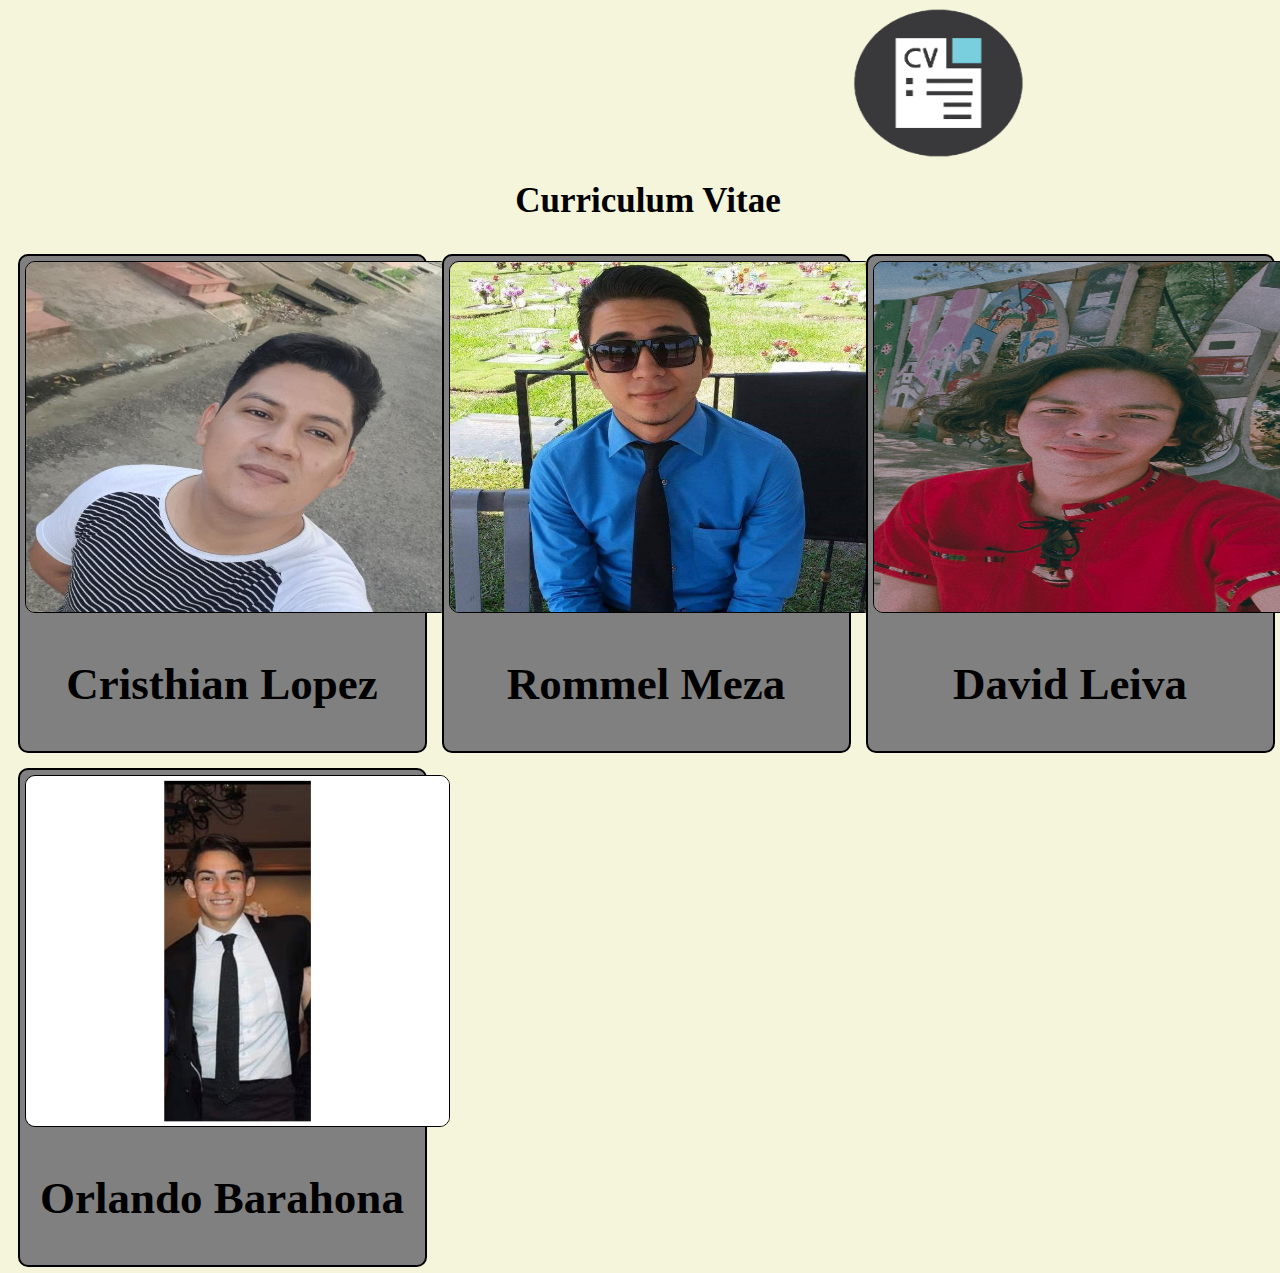
<file: index.html>
<!DOCTYPE html>
<html lang="en">

<head>
    <meta charset="UTF-8" />
    <meta http-equiv="X-UA-Compatible" content="IE=edge" />
    <meta name="viewport" content="width=device-width, initial-scale=1.0" />
    <link rel="stylesheet" href="Estilos/estilo.css" />
    <title>Curriculums</title>
</head>

<body>
    <header>
        <img src="Imagenes/logo1.png" alt="Logotipo" />
        <h1>Curriculum Vitae</h1>
    </header>

    <div class="card-box">
        <a href="cristhian.html" class="card-content">
            <div>
                <div class="div2-horizontal">
                    <div class="div1-absoluto">
                        <img src="Imagenes/cristhian.jpg" alt="Imagen Perfil" class="imgCard" />
                    </div>
                </div>
                <div>
                    <div class="div1-absoluto">
                        <p class="nameCard">Cristhian Lopez</p>
                    </div>
                </div>
            </div>
        </a>
    </div>

    <div class="card-box">
        <a href="Ronmel.html" class="card-content">
            <div>
                <div class="div2-horizontal">
                    <div class="div1-absoluto">
                        <img src="Imagenes/rommel.jpeg" alt="Imagen Perfil" class="imgCard" />
                    </div>
                </div>
                <div>
                    <div class="div1-absoluto">
                        <p class="nameCard">Rommel Meza</p>
                    </div>
                </div>
            </div>
        </a>
    </div>

    <div class="card-box">
        <a href="CV1/CV1.html" class="card-content">
            <div>
                <div class="div2-horizontal">
                    <div class="div1-absoluto">
                        <img src="Imagenes/david.jpeg" alt="Imagen Perfil" class="imgCard" />
                    </div>
                </div>
                <div>
                    <div class="div1-absoluto">
                        <p class="nameCard">David Leiva</p>
                    </div>
                </div>
            </div>
        </a>
    </div>

    <div class="card-box">
        <a href="Orlando.html" class="card-content">
            <div>
                <div class="div2-horizontal">
                    <div class="div1-absoluto">
                        <img src="Imagenes/orlando.jpeg" alt="Imagen Perfil" class="imgCard" />
                    </div>
                </div>
                <div>
                    <div class="div1-absoluto">
                        <p class="nameCard">Orlando Barahona</p>
                    </div>
                </div>
            </div>
        </a>
    </div>
</body>

</html>
</file>
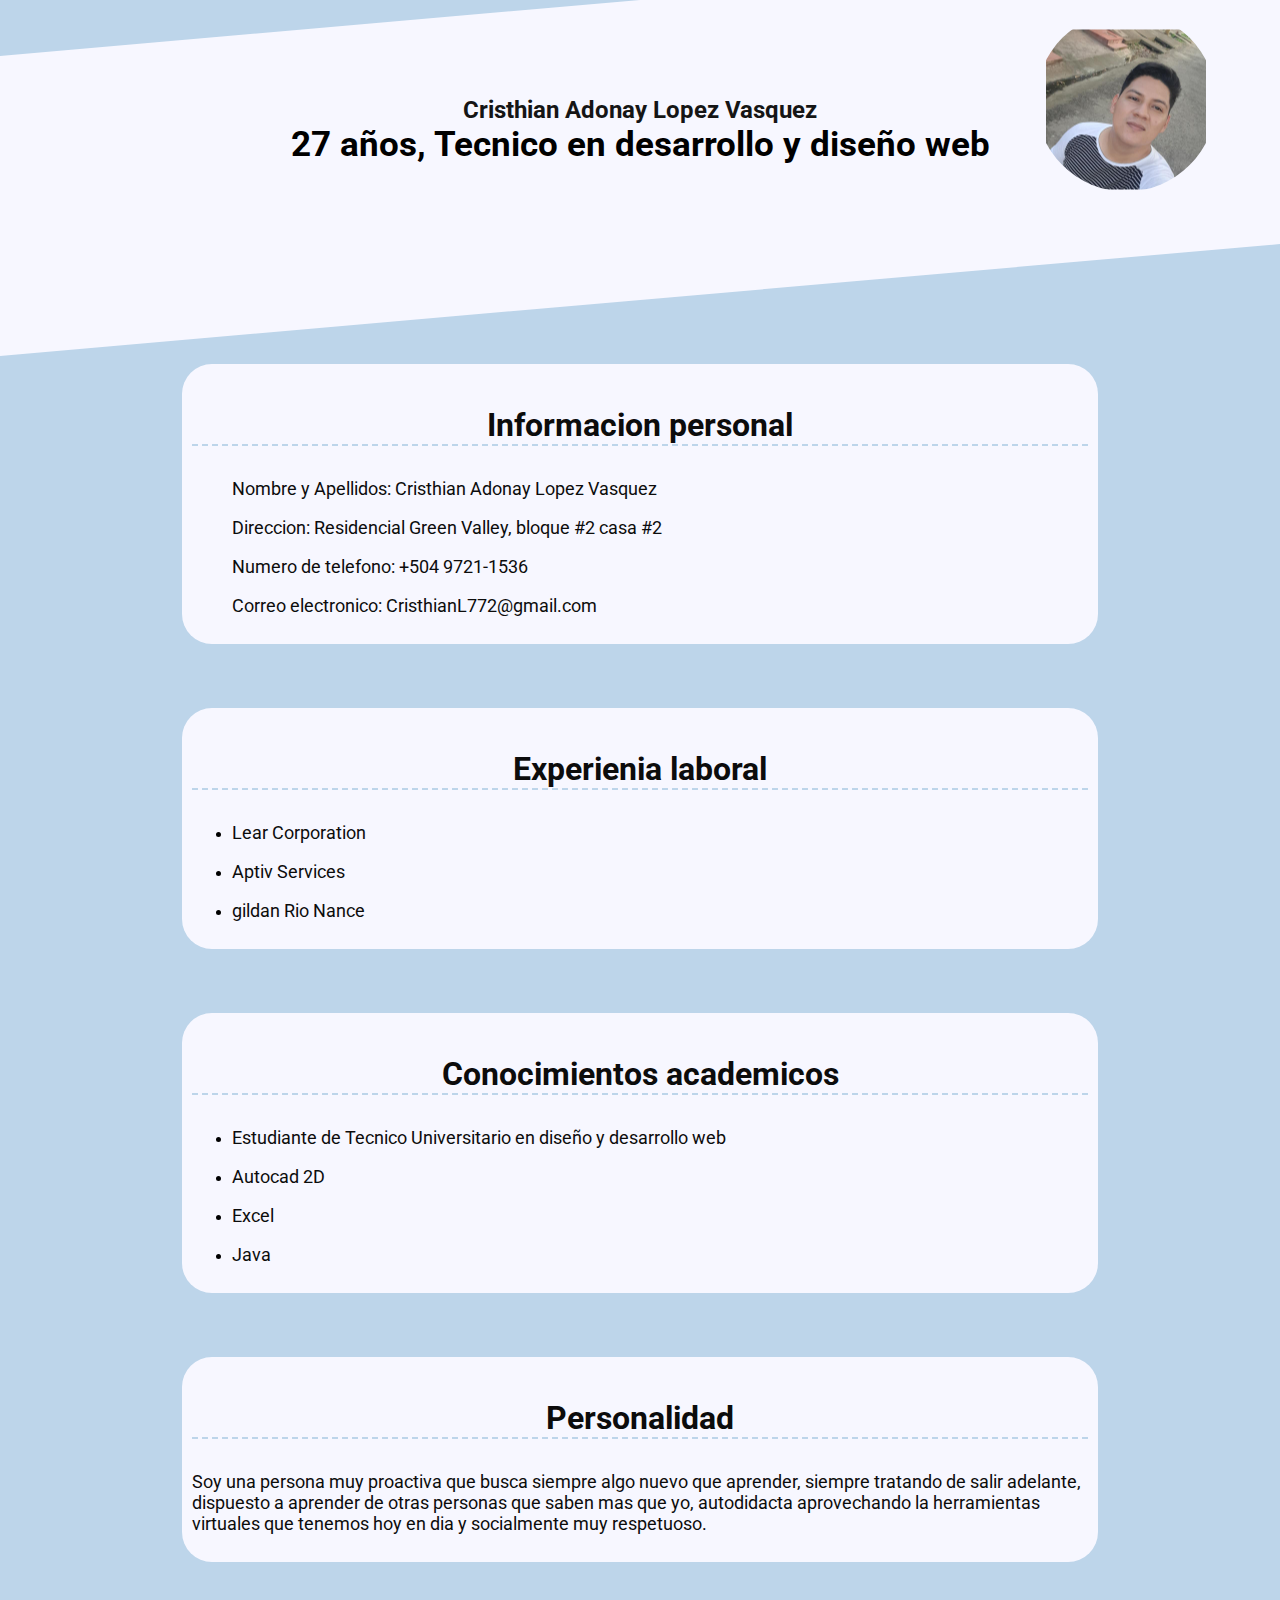
<file: cristhian.html>
<!DOCTYPE html>
<html lang="en">

<head>
    <meta charset="UTF-8">
    <meta http-equiv="X-UA-Compatible" content="IE=edge">
    <meta name="viewport" content="width=device-width, initial-scale=1.0">
    <title>Hoja de Vida</title>
    <link rel="stylesheet" href="Estilos/Ronmel.css">
    <link href="https://fonts.googleapis.com/css2?family=Roboto:wght@100;400&display=swap" rel="stylesheet">
</head>

<body>
    <div class="name">
        <div class="img">
            <br> <img src="Imagenes/cristhian.jpg" alt="">
        </div>
        <div class="Content">
            <br> <br><br>
            <br>
            <p class="p-1">Cristhian Adonay Lopez Vasquez</p>
            <p class="p-2">27 años, Tecnico en desarrollo y diseño web</p>
        </div>
    </div>

    <div class="info">
        <p class="tituloSeccion">Informacion personal</p>
        <ul style="list-style-type:none">
            <li>
                <p class="Tituloinfo">Nombre y Apellidos: Cristhian Adonay Lopez Vasquez</p>
            </li>
            <li>
                <p class="Infoinfo">Direccion: Residencial Green Valley, bloque #2 casa #2</p>
            </li>
            <li>
                <p class="Infoinfo">Numero de telefono: +504 9721-1536</p>
            </li>
            <li>
                <p class="Infoinfo">Correo electronico: CristhianL772@gmail.com</p>
            </li>
        </ul>
    </div>

    <div class="info">
        <p class="tituloSeccion">Experienia laboral</p>
        <ul>
            <li>
                <p class="Tituloinfo">Lear Corporation </p>
            </li>
            <li>
                <p class="Infoinfo">Aptiv Services</p>
            </li>
            <li>
                <p class="Infoinfo">gildan Rio Nance</p>
            </li>
        </ul>
    </div>

    <div class="info">
        <p class="tituloSeccion">Conocimientos academicos</p>
        <ul>
            <li>
                <p class="Tituloinfo">Estudiante de Tecnico Universitario en diseño y desarrollo web</p>
            </li>
            <li>
                <p class="Infoinfo">Autocad 2D</p>
            </li>
            <li>
                <p class="Infoinfo">Excel</p>
            </li>
            <li>
                <p class="Infoinfo">Java</p>
            </li>
        </ul>
    </div>

    <div class="info">
        <p class="tituloSeccion">Personalidad</p>
        <p class="Tituloinfo">Soy una persona muy proactiva que busca siempre algo nuevo que aprender, siempre tratando de salir adelante, dispuesto a aprender de otras personas que saben mas que yo, autodidacta aprovechando la herramientas virtuales que tenemos hoy en dia
            y socialmente muy respetuoso.
        </p>

    </div>
</body>

</html>
</file>
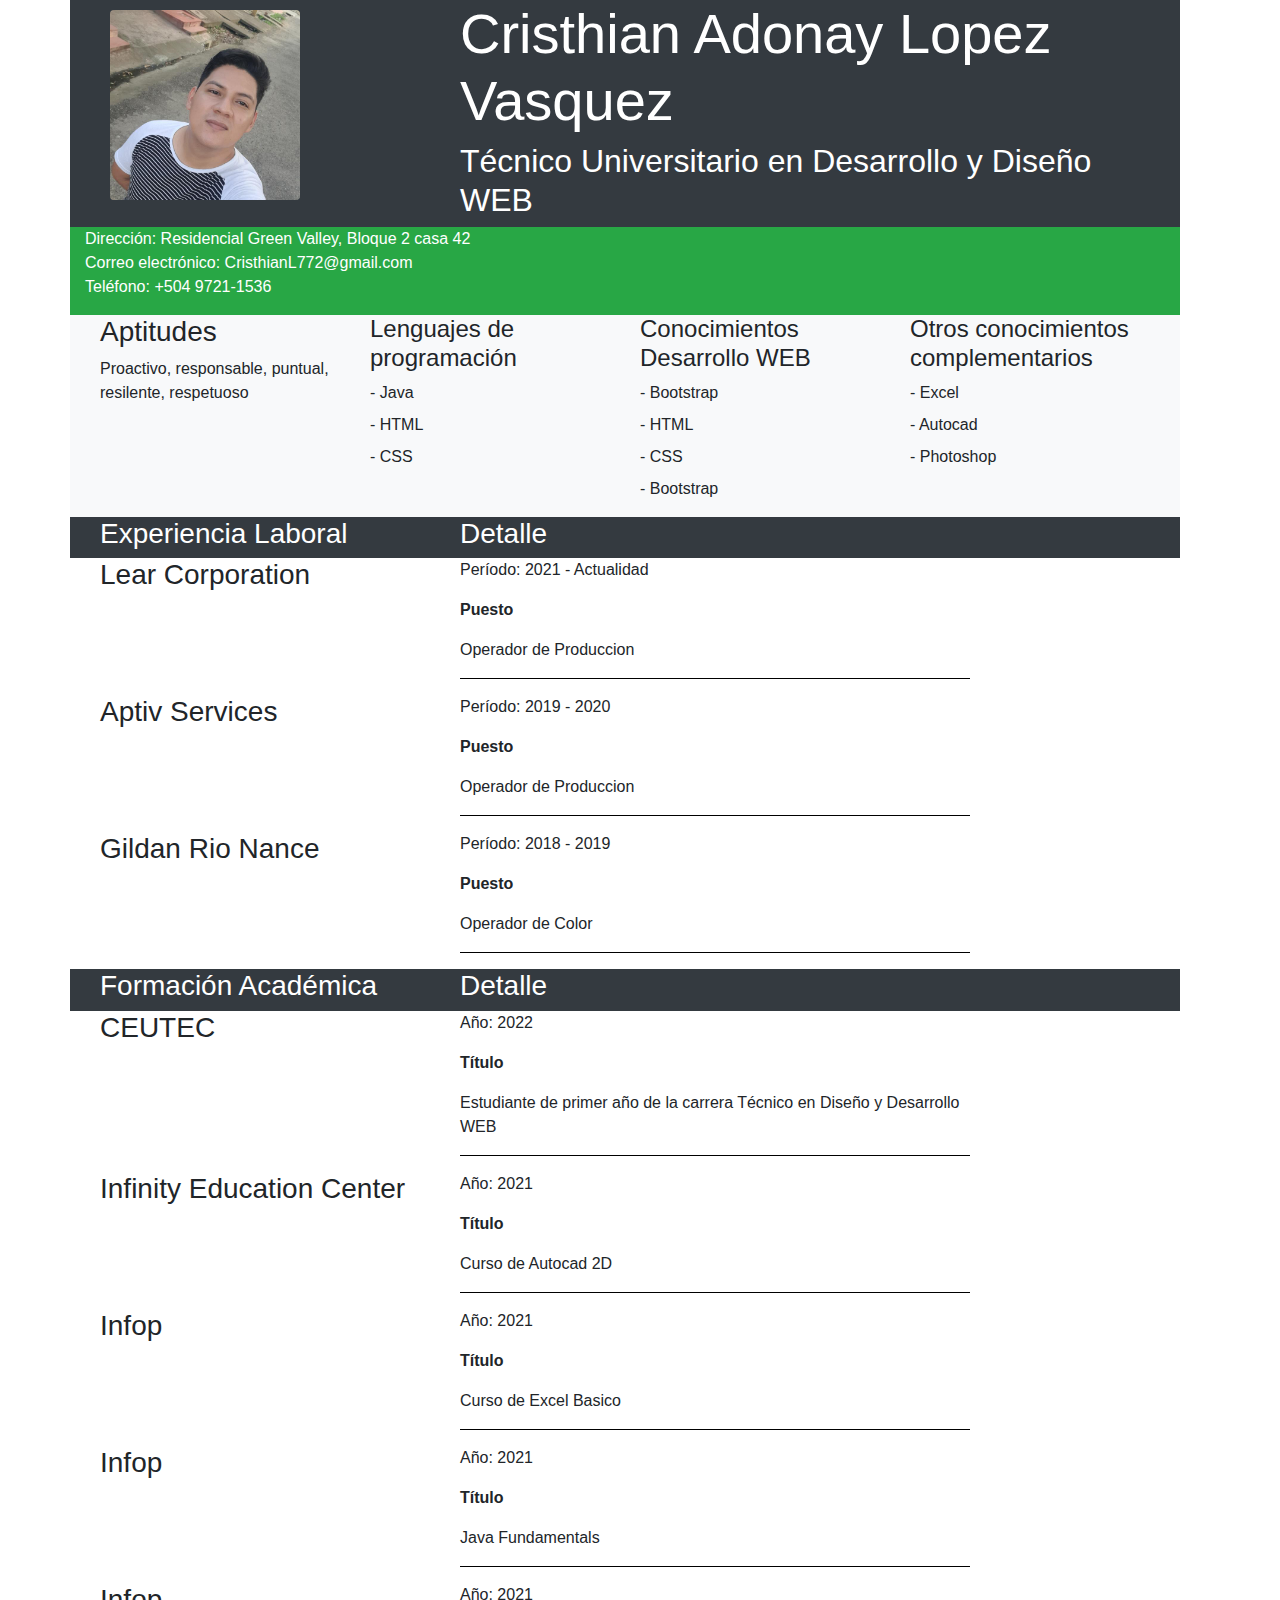
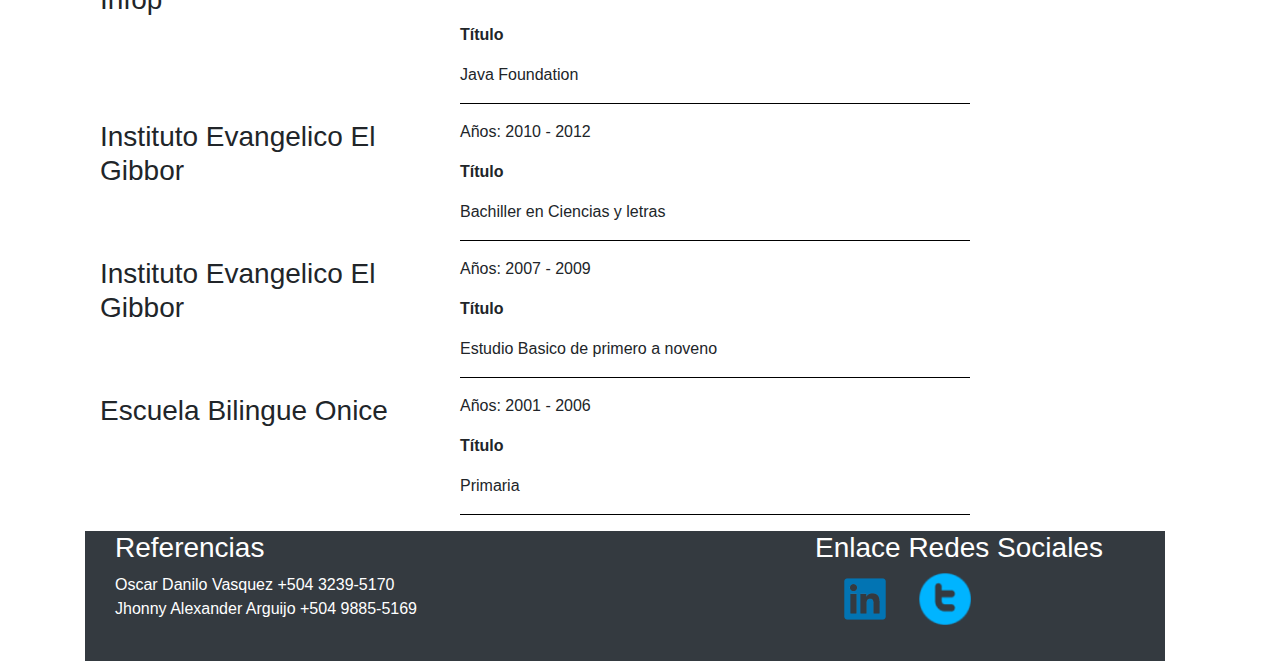
<file: Cristhian.html>
<html>
<!--Este archivo html presentará la hoja de vida de Cristhian Lopez-->

<head>
    <meta charset="utf-8">
    <meta name="viewport" content="width=device-width, initial-scale=1">
    <link rel="stylesheet" href="https://maxcdn.bootstrapcdn.com/bootstrap/4.5.2/css/bootstrap.min.css">
    <script src="https://ajax.googleapis.com/ajax/libs/jquery/3.5.1/jquery.min.js"></script>
    <script src="https://cdnjs.cloudflare.com/ajax/libs/popper.js/1.16.0/umd/popper.min.js"></script>
    <script src="https://maxcdn.bootstrapcdn.com/bootstrap/4.5.2/js/bootstrap.min.js"></script>
    <link rel="Stylesheet" type="Text/css" href="Estilos/cv.css">
    <title>Hoja de vida Cristhian Lopez</title>
</head>

<body>
    <div class="container">
        <div class="row  container-fluid bg-dark">
            <div class="col-sm-4 ">
                <img src="Imagenes/cristhian.jpg" class="rounded img-fluid  floating-left" hspace="10" vspace="10" height="200" width="190">

            </div>
            <div class="col-sm-8 text-white">
                <h3 class="display-4">Cristhian Adonay Lopez Vasquez </h3>
                <h2 class="display-5">Técnico Universitario en Desarrollo y Diseño WEB</h2>
              
            </div>
        </div>
        <div class="row container bg-success text-white">
            <p>
                Dirección: Residencial Green Valley, Bloque 2 casa 42 <br>
                Correo electrónico: CristhianL772@gmail.com <br>
                Teléfono: +504 9721-1536
            </p>


        </div>
        <div class="row container bg-light">
            <div class="col-sm-3">
                <h3>Aptitudes</h3>
                <p>
                    Proactivo, responsable, puntual, resilente, respetuoso
                </p>
            </div>
            <div class="col-sm-3">
                <dl>
                    <dt>
                        <h4>Lenguajes de programación</h4>
                    </dt>
                    <dd>- Java</dd>
                    <dd>- HTML</dd>
                    <dd>- CSS</dd>
                    
                </dl>
            </div>
            <div class="col-sm-3">
                <dl>
                    <dt>
                        <h4>Conocimientos Desarrollo WEB</h4>
                    </dt>
                    <dd>- Bootstrap</dd>
                    <dd>- HTML</dd>
                    <dd>- CSS</dd>
                    <dd>- Bootstrap</dd>
                </dl>
            </div>
            <div class="col-sm-3">
                <dl>
                    <dt>
                        <h4>Otros conocimientos complementarios</h4>
                    </dt>
                    <dd>- Excel</dd>
                    <dd>- Autocad</dd>
                    <dd>- Photoshop</dd>
                </dl>
            </div>
        </div>
        <div class="row container bg-dark text-white">
            <div class="col-sm-4">
                <h3>Experiencia Laboral</h3>
            </div>
            <div class="col-sm-6">
                <h3>Detalle</h3>
            </div>
        </div>

        <div class="row container">

            <div class="col-sm-4">
                <h3 class="display-5">Lear Corporation</h3>

            </div>
            <div class="col-sm-6">
                <p>Período:  2021 - Actualidad </p>
                <p class="font-weight-bold">Puesto</p>
                <p>Operador de Produccion </p>
                <hr width="100%" color="black">

            </div>

            <div class="col-sm-4">
                <h3 class="display-5">Aptiv Services</h3>

            </div>
            <div class="col-sm-6">
                <p>Período:  2019 - 2020 </p>
                <p class="font-weight-bold">Puesto</p>
                <p>Operador de Produccion </p>
                <hr width="100%" color="black">

            </div>

            <div class="col-sm-4">
                <h3 class="display-5">Gildan Rio Nance</h3>

            </div>
            <div class="col-sm-6">
                <p>Período:  2018 - 2019 </p>
                <p class="font-weight-bold">Puesto</p>
                <p>Operador de Color </p>
                <hr width="100%" color="black">

            </div>



        </div>
        <div class="row container">
            
         
            
        </div>
        <div class="row container bg-dark text-white">
            <div class="col-sm-4">
                <h3>Formación Académica</h3>
            </div>
            <div class="col-sm-6">
                <h3>Detalle</h3>
            </div>
        </div>

        <div class="row container">
            <div class="col-sm-4">
                <h3 class="display-5">CEUTEC</h3>
            </div>
            <div class="col-sm-6">
                <p>Año: 2022 </p>
                <p class="font-weight-bold">Título</p>
                <p>Estudiante de primer año de la carrera Técnico en Diseño y Desarrollo WEB</p>
                <hr width="100%" color="black">
            </div>
        </div>

        <div class="row container">
            <div class="col-sm-4">
                <h3 class="display-5">Infinity Education Center</h3>
            </div>
            <div class="col-sm-6">
                <p>Año: 2021 </p>
                <p class="font-weight-bold">Título</p>
                <p>Curso de Autocad 2D</p>
                <hr width="100%" color="black">
            </div>
        </div>

        <div class="row container">
            <div class="col-sm-4">
                <h3 class="display-5">Infop</h3>
            </div>
            <div class="col-sm-6">
                <p>Año: 2021 </p>
                <p class="font-weight-bold">Título</p>
                <p>Curso de Excel Basico</p>
                <hr width="100%" color="black">
            </div>
        </div>

        <div class="row container">
            <div class="col-sm-4">
                <h3 class="display-5">Infop</h3>
            </div>
            <div class="col-sm-6">
                <p>Año: 2021 </p>
                <p class="font-weight-bold">Título</p>
                <p>Java Fundamentals</p>
                <hr width="100%" color="black">
            </div>
        </div>

        <div class="row container">
            <div class="col-sm-4">
                <h3 class="display-5">Infop</h3>
            </div>
            <div class="col-sm-6">
                <p>Año: 2021 </p>
                <p class="font-weight-bold">Título</p>
                <p>Java Foundation</p>
                <hr width="100%" color="black">
            </div>
        </div>

        <div class="row container">
            <div class="col-sm-4">
                <h3 class="display-5">Instituto Evangelico El Gibbor</h3>
            </div>
            <div class="col-sm-6">
                <p>Años: 2010 - 2012 </p>
                <p class="font-weight-bold">Título</p>
                <p>Bachiller en Ciencias y letras</p>
                <hr width="100%" color="black">
            </div>
        </div>
        
        <div class="row container">
            <div class="col-sm-4">
                <h3 class="display-5">Instituto Evangelico El Gibbor</h3>
            </div>
            <div class="col-sm-6">
                <p>Años: 2007 - 2009 </p>
                <p class="font-weight-bold">Título</p>
                <p>Estudio Basico de primero a noveno</p>
                <hr width="100%" color="black">
            </div>
        </div>

        <div class="row container">
            <div class="col-sm-4">
                <h3 class="display-5">Escuela Bilingue Onice</h3>
            </div>
            <div class="col-sm-6">
                <p>Años: 2001 - 2006 </p>
                <p class="font-weight-bold">Título</p>
                <p>Primaria</p>
                <hr width="100%" color="black">
            </div>
        </div>
       
</body>
<footer>
    <div class="container">
        <div class="row  container-fluid bg-dark text-white">
            <div class="col-sm-8 ">
                <h3>Referencias</h3>
                <p>
                   Oscar Danilo Vasquez +504 3239-5170 <br>
                   Jhonny Alexander Arguijo +504 9885-5169 <br>
                    <br>
                </p>
            </div>
            <div class="col-sm-4">
                <h3>Enlace Redes Sociales</h3>
                <a href="https://www.linkedin.com/in/david-alejandro-leiva-44948b207/"><img src="imagenes redes/linkedin.png"
                        class="rounded img-fluid floating-left"></a>
                <a href="https://twitter.com/brujulabiblica"><img src="imagenes redes/twitter.png"
                        class="rounded img-fluid floating-left"></a>
            </div>
        </div>
    </div>
</footer>

</html>
</file>
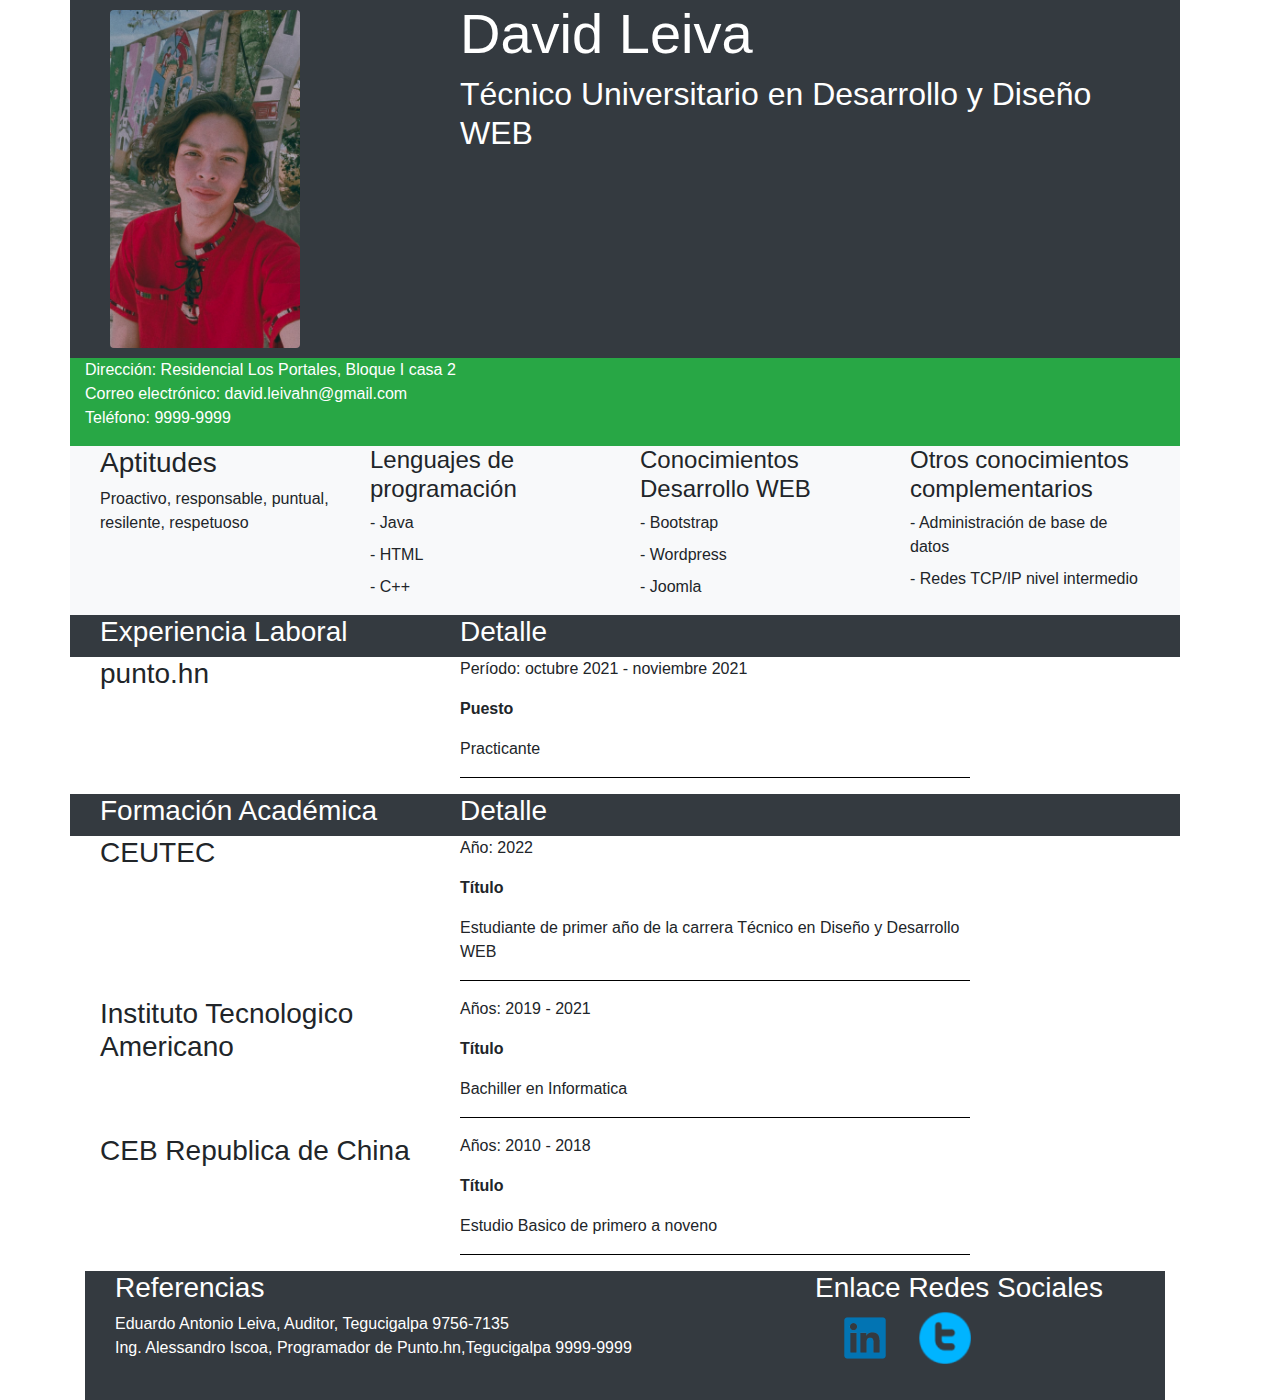
<file: davidleiva.html>
<html>
<!--Este archivo html presentará la hoja de vida de Eduardo Leiva-->

<head>
    <meta charset="utf-8">
    <meta name="viewport" content="width=device-width, initial-scale=1">
    <link rel="stylesheet" href="https://maxcdn.bootstrapcdn.com/bootstrap/4.5.2/css/bootstrap.min.css">
    <script src="https://ajax.googleapis.com/ajax/libs/jquery/3.5.1/jquery.min.js"></script>
    <script src="https://cdnjs.cloudflare.com/ajax/libs/popper.js/1.16.0/umd/popper.min.js"></script>
    <script src="https://maxcdn.bootstrapcdn.com/bootstrap/4.5.2/js/bootstrap.min.js"></script>
    <link rel="Stylesheet" type="Text/css" href="Estilos/cv.css">
    <title>Hoja de vida David Leiva</title>
</head>

<body>
    <div class="container">
        <div class="row  container-fluid bg-dark">
            <div class="col-sm-4 ">
                <img src="Imagenes/david.jpeg" class="rounded img-fluid  floating-left" hspace="10" vspace="10" height="200" width="190">

            </div>
            <div class="col-sm-8 text-white">
                <h3 class="display-4">David Leiva</h3>
                <h2 class="display-5">Técnico Universitario en Desarrollo y Diseño WEB</h2>
              
            </div>
        </div>
        <div class="row container bg-success text-white">
            <p>
                Dirección: Residencial Los Portales, Bloque I casa 2 <br>
                Correo electrónico: david.leivahn@gmail.com <br>
                Teléfono: 9999-9999
            </p>


        </div>
        <div class="row container bg-light">
            <div class="col-sm-3">
                <h3>Aptitudes</h3>
                <p>
                    Proactivo, responsable, puntual, resilente, respetuoso
                </p>
            </div>
            <div class="col-sm-3">
                <dl>
                    <dt>
                        <h4>Lenguajes de programación</h4>
                    </dt>
                    <dd>- Java</dd>
                    <dd>- HTML</dd>
                    <dd>- C++</dd>
                    
                </dl>
            </div>
            <div class="col-sm-3">
                <dl>
                    <dt>
                        <h4>Conocimientos Desarrollo WEB</h4>
                    </dt>
                    <dd>- Bootstrap</dd>
                    <dd>- Wordpress</dd>
                    <dd>- Joomla</dd>
                </dl>
            </div>
            <div class="col-sm-3">
                <dl>
                    <dt>
                        <h4>Otros conocimientos complementarios</h4>
                    </dt>
                    <dd>- Administración de base de datos</dd>
                    <dd>- Redes TCP/IP nivel intermedio</dd>
                </dl>
            </div>
        </div>
        <div class="row container bg-dark text-white">
            <div class="col-sm-4">
                <h3>Experiencia Laboral</h3>
            </div>
            <div class="col-sm-6">
                <h3>Detalle</h3>
            </div>
        </div>
        <div class="row container">

            <div class="col-sm-4">
                <h3 class="display-5">punto.hn</h3>

            </div>
            <div class="col-sm-6">
                <p>Período: octubre 2021 - noviembre 2021 </p>
                <p class="font-weight-bold">Puesto</p>
                <p>Practicante </p>
                <hr width="100%" color="black">

            </div>

        </div>
        <div class="row container">
            
         
            
        </div>
        <div class="row container bg-dark text-white">
            <div class="col-sm-4">
                <h3>Formación Académica</h3>
            </div>
            <div class="col-sm-6">
                <h3>Detalle</h3>
            </div>
        </div>
        <div class="row container">
            <div class="col-sm-4">
                <h3 class="display-5">CEUTEC</h3>
            </div>
            <div class="col-sm-6">
                <p>Año: 2022 </p>
                <p class="font-weight-bold">Título</p>
                <p>Estudiante de primer año de la carrera Técnico en Diseño y Desarrollo WEB</p>
                <hr width="100%" color="black">
            </div>
        </div>
        <div class="row container">
            <div class="col-sm-4">
                <h3 class="display-5">Instituto Tecnologico Americano</h3>
            </div>
            <div class="col-sm-6">
                <p>Años: 2019 - 2021 </p>
                <p class="font-weight-bold">Título</p>
                <p>Bachiller en Informatica</p>
                <hr width="100%" color="black">
            </div>
        </div>
        <div class="row container">
            <div class="col-sm-4">
                <h3 class="display-5">CEB Republica de China</h3>
            </div>
            <div class="col-sm-6">
                <p>Años: 2010 - 2018 </p>
                <p class="font-weight-bold">Título</p>
                <p>Estudio Basico de primero a noveno</p>
                <hr width="100%" color="black">
            </div>
        </div>
       
</body>
<footer>
    <div class="container">
        <div class="row  container-fluid bg-dark text-white">
            <div class="col-sm-8 ">
                <h3>Referencias</h3>
                <p>
                    Eduardo Antonio Leiva, Auditor, Tegucigalpa 9756-7135 <br>
                    Ing. Alessandro Iscoa, Programador de Punto.hn,Tegucigalpa 9999-9999 <br>
                    <br>
                </p>
            </div>
            <div class="col-sm-4">
                <h3>Enlace Redes Sociales</h3>
                <a href="https://www.linkedin.com/in/david-alejandro-leiva-44948b207/"><img src="imagenes redes/linkedin.png"
                        class="rounded img-fluid floating-left"></a>
                <a href="https://twitter.com/brujulabiblica"><img src="imagenes redes/twitter.png"
                        class="rounded img-fluid floating-left"></a>
            </div>
        </div>
    </div>
</footer>

</html>
</file>
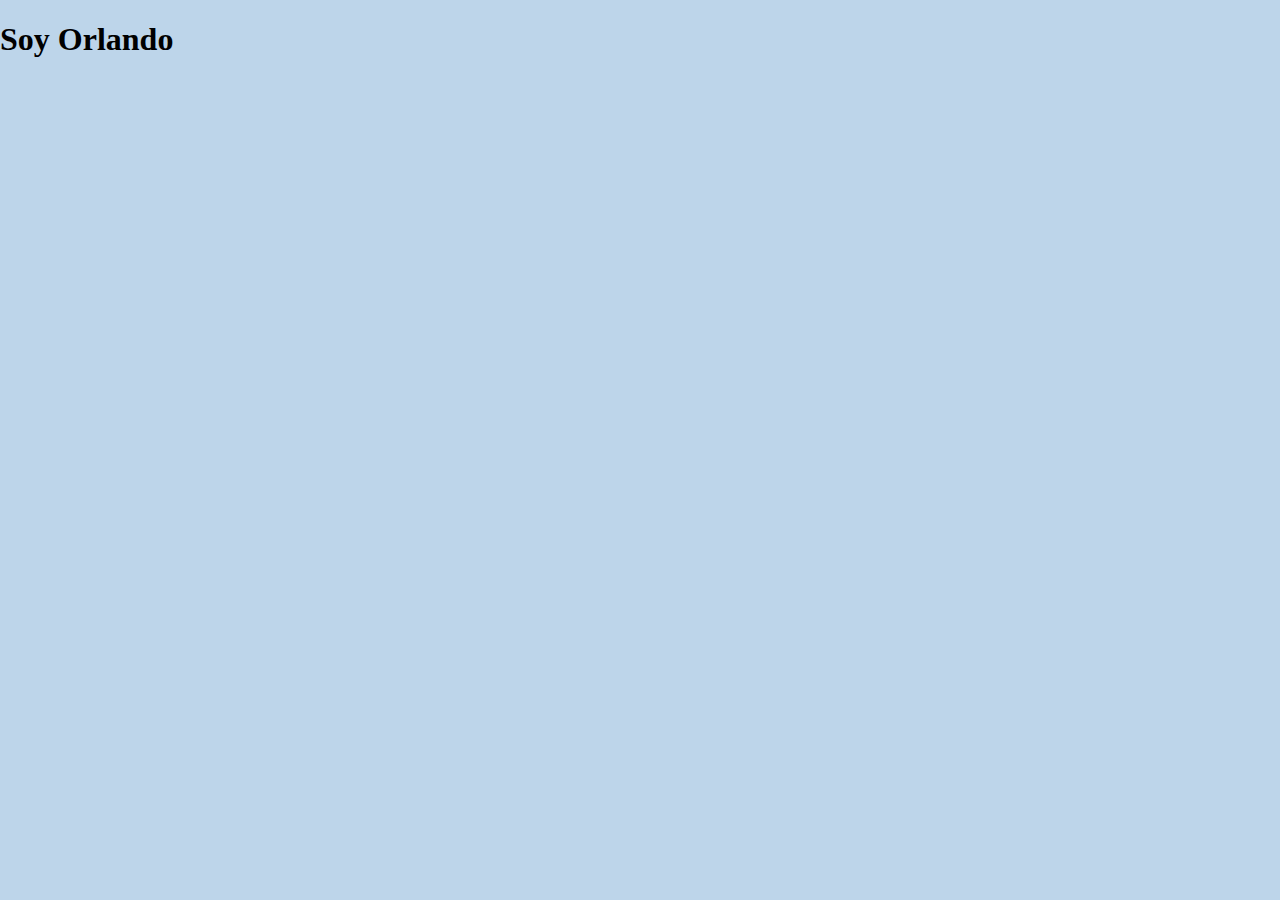
<file: Orlando.html>
<!DOCTYPE html>
<html lang="en">
<head>
    <meta charset="UTF-8">
    <meta http-equiv="X-UA-Compatible" content="IE=edge">
    <meta name="viewport" content="width=device-width, initial-scale=1.0">
    <link rel="stylesheet" href="Estilos/Orlando.css".css">
    <title>Document</title>
</head>
<body>
    <h1>Soy Orlando</h1>
</body>
</html>
</file>
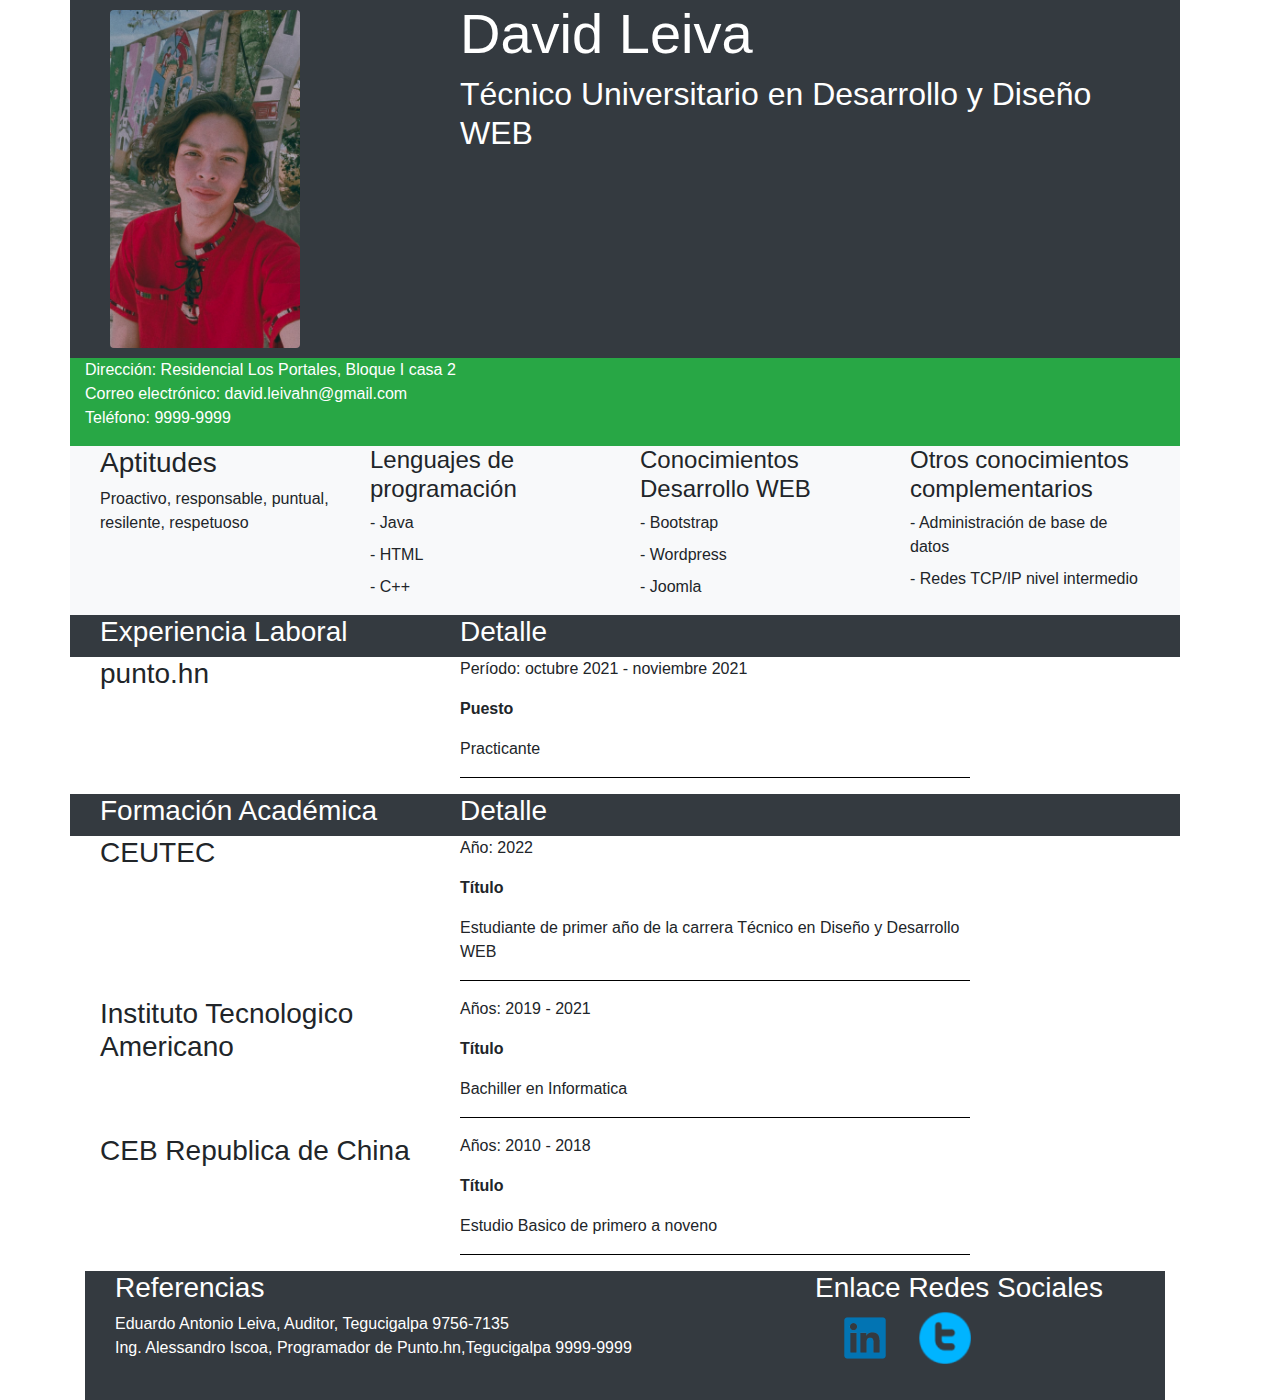
<file: CV/davidleiva.html>
<html>
<!--Este archivo html presentará la hoja de vida de Eduardo Leiva-->

<head>
    <meta charset="utf-8">
    <meta name="viewport" content="width=device-width, initial-scale=1">
    <link rel="stylesheet" href="https://maxcdn.bootstrapcdn.com/bootstrap/4.5.2/css/bootstrap.min.css">
    <script src="https://ajax.googleapis.com/ajax/libs/jquery/3.5.1/jquery.min.js"></script>
    <script src="https://cdnjs.cloudflare.com/ajax/libs/popper.js/1.16.0/umd/popper.min.js"></script>
    <script src="https://maxcdn.bootstrapcdn.com/bootstrap/4.5.2/js/bootstrap.min.js"></script>
    <link rel="Stylesheet" type="Text/css" href="cv.css">
    <title>Hoja de vida David Leiva</title>
</head>

<body>
    <div class="container">
        <div class="row  container-fluid bg-dark">
            <div class="col-sm-4 ">
                <img src="img/DavidL.jpeg" class="rounded img-fluid  floating-left" hspace="10" vspace="10" height="200" width="190">

            </div>
            <div class="col-sm-8 text-white">
                <h3 class="display-4">David Leiva</h3>
                <h2 class="display-5">Técnico Universitario en Desarrollo y Diseño WEB</h2>
              
            </div>
        </div>
        <div class="row container bg-success text-white">
            <p>
                Dirección: Residencial Los Portales, Bloque I casa 2 <br>
                Correo electrónico: david.leivahn@gmail.com <br>
                Teléfono: 9999-9999
            </p>


        </div>
        <div class="row container bg-light">
            <div class="col-sm-3">
                <h3>Aptitudes</h3>
                <p>
                    Proactivo, responsable, puntual, resilente, respetuoso
                </p>
            </div>
            <div class="col-sm-3">
                <dl>
                    <dt>
                        <h4>Lenguajes de programación</h4>
                    </dt>
                    <dd>- Java</dd>
                    <dd>- HTML</dd>
                    <dd>- C++</dd>
                    
                </dl>
            </div>
            <div class="col-sm-3">
                <dl>
                    <dt>
                        <h4>Conocimientos Desarrollo WEB</h4>
                    </dt>
                    <dd>- Bootstrap</dd>
                    <dd>- Wordpress</dd>
                    <dd>- Joomla</dd>
                </dl>
            </div>
            <div class="col-sm-3">
                <dl>
                    <dt>
                        <h4>Otros conocimientos complementarios</h4>
                    </dt>
                    <dd>- Administración de base de datos</dd>
                    <dd>- Redes TCP/IP nivel intermedio</dd>
                </dl>
            </div>
        </div>
        <div class="row container bg-dark text-white">
            <div class="col-sm-4">
                <h3>Experiencia Laboral</h3>
            </div>
            <div class="col-sm-6">
                <h3>Detalle</h3>
            </div>
        </div>
        <div class="row container">

            <div class="col-sm-4">
                <h3 class="display-5">punto.hn</h3>

            </div>
            <div class="col-sm-6">
                <p>Período: octubre 2021 - noviembre 2021 </p>
                <p class="font-weight-bold">Puesto</p>
                <p>Practicante </p>
                <hr width="100%" color="black">

            </div>

        </div>
        <div class="row container">
            
         
            
        </div>
        <div class="row container bg-dark text-white">
            <div class="col-sm-4">
                <h3>Formación Académica</h3>
            </div>
            <div class="col-sm-6">
                <h3>Detalle</h3>
            </div>
        </div>
        <div class="row container">
            <div class="col-sm-4">
                <h3 class="display-5">CEUTEC</h3>
            </div>
            <div class="col-sm-6">
                <p>Año: 2022 </p>
                <p class="font-weight-bold">Título</p>
                <p>Estudiante de primer año de la carrera Técnico en Diseño y Desarrollo WEB</p>
                <hr width="100%" color="black">
            </div>
        </div>
        <div class="row container">
            <div class="col-sm-4">
                <h3 class="display-5">Instituto Tecnologico Americano</h3>
            </div>
            <div class="col-sm-6">
                <p>Años: 2019 - 2021 </p>
                <p class="font-weight-bold">Título</p>
                <p>Bachiller en Informatica</p>
                <hr width="100%" color="black">
            </div>
        </div>
        <div class="row container">
            <div class="col-sm-4">
                <h3 class="display-5">CEB Republica de China</h3>
            </div>
            <div class="col-sm-6">
                <p>Años: 2010 - 2018 </p>
                <p class="font-weight-bold">Título</p>
                <p>Estudio Basico de primero a noveno</p>
                <hr width="100%" color="black">
            </div>
        </div>
       
</body>
<footer>
    <div class="container">
        <div class="row  container-fluid bg-dark text-white">
            <div class="col-sm-8 ">
                <h3>Referencias</h3>
                <p>
                    Eduardo Antonio Leiva, Auditor, Tegucigalpa 9756-7135 <br>
                    Ing. Alessandro Iscoa, Programador de Punto.hn,Tegucigalpa 9999-9999 <br>
                    <br>
                </p>
            </div>
            <div class="col-sm-4">
                <h3>Enlace Redes Sociales</h3>
                <a href="https://www.linkedin.com/in/david-alejandro-leiva-44948b207/"><img src="img/linkedin.png"
                        class="rounded img-fluid floating-left"></a>
                <a href="https://twitter.com/brujulabiblica"><img src="img/twitter.png"
                        class="rounded img-fluid floating-left"></a>
            </div>
        </div>
    </div>
</footer>

</html>
</file>
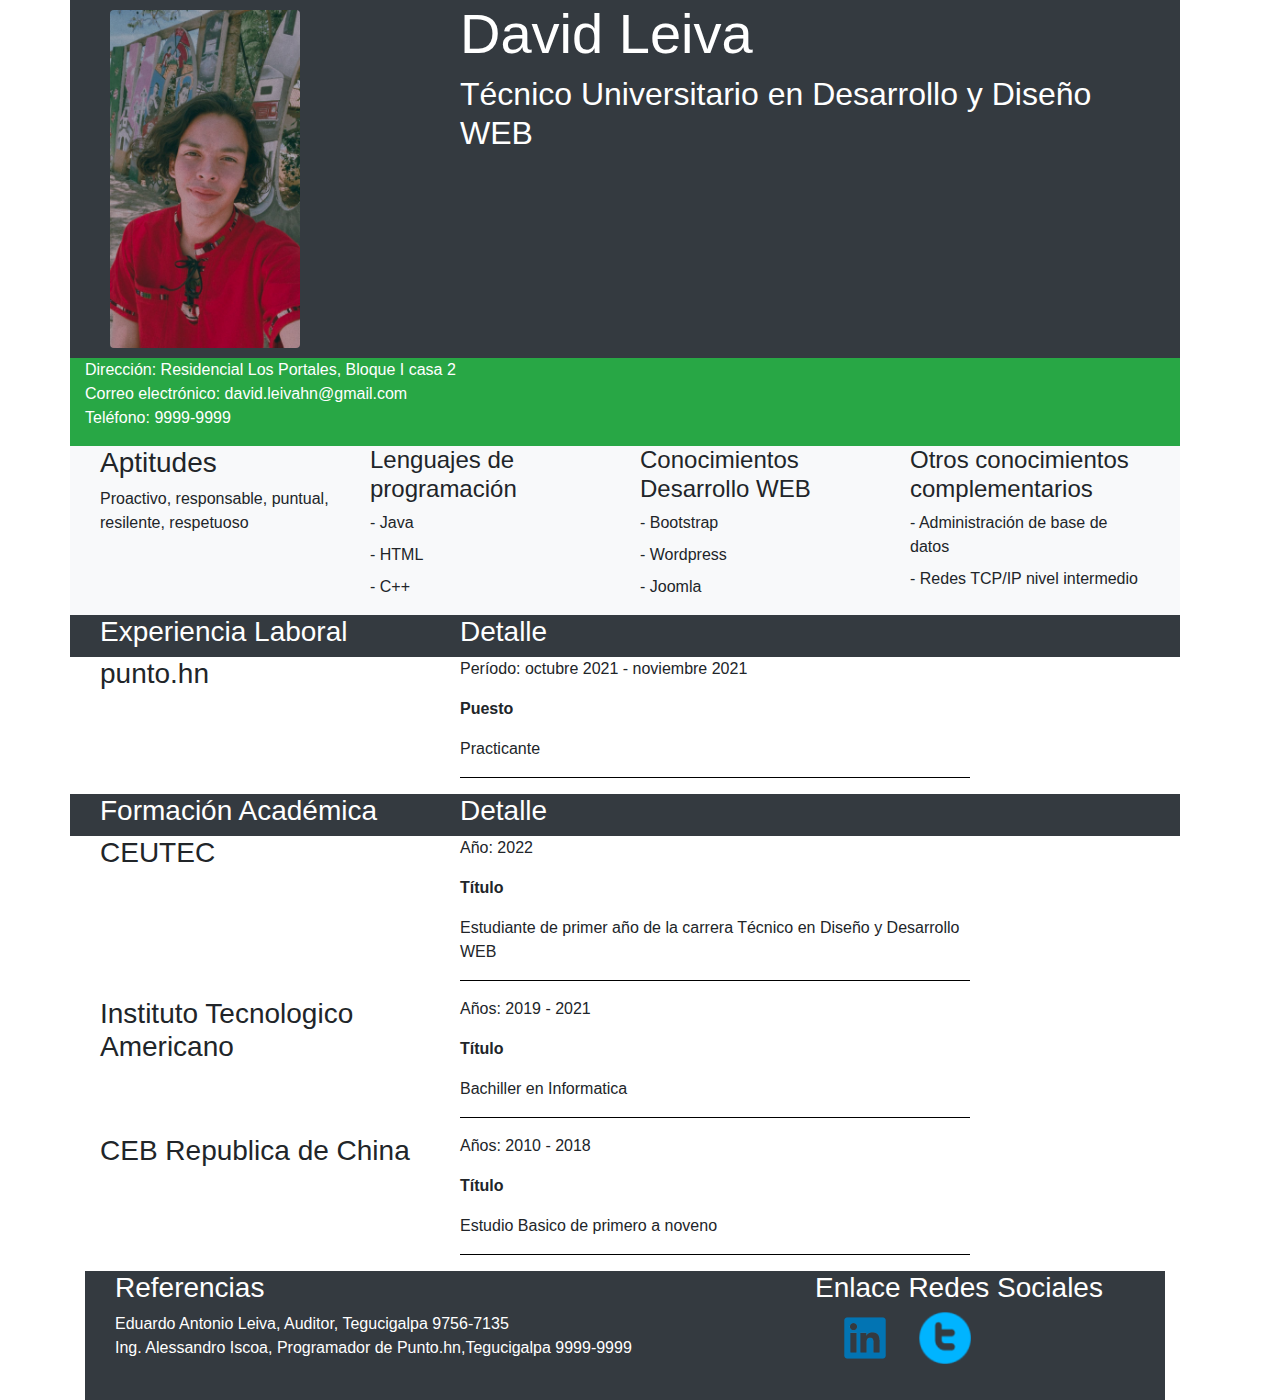
<file: CV/hojadevida_davidleiva.html>
<html>
<!--Este archivo html presentará la hoja de vida de Eduardo Leiva-->

<head>
    <meta charset="utf-8">
    <meta name="viewport" content="width=device-width, initial-scale=1">
    <link rel="stylesheet" href="https://maxcdn.bootstrapcdn.com/bootstrap/4.5.2/css/bootstrap.min.css">
    <script src="https://ajax.googleapis.com/ajax/libs/jquery/3.5.1/jquery.min.js"></script>
    <script src="https://cdnjs.cloudflare.com/ajax/libs/popper.js/1.16.0/umd/popper.min.js"></script>
    <script src="https://maxcdn.bootstrapcdn.com/bootstrap/4.5.2/js/bootstrap.min.js"></script>
    <link rel="Stylesheet" type="Text/css" href="cv.css">
    <title>Hoja de vida David Leiva</title>
</head>

<body>
    <div class="container">
        <div class="row  container-fluid bg-dark">
            <div class="col-sm-4 ">
                <img src="img/DavidL.jpeg" class="rounded img-fluid  floating-left" hspace="10" vspace="10" height="200" width="190">

            </div>
            <div class="col-sm-8 text-white">
                <h3 class="display-4">David Leiva</h3>
                <h2 class="display-5">Técnico Universitario en Desarrollo y Diseño WEB</h2>
              
            </div>
        </div>
        <div class="row container bg-success text-white">
            <p>
                Dirección: Residencial Los Portales, Bloque I casa 2 <br>
                Correo electrónico: david.leivahn@gmail.com <br>
                Teléfono: 9999-9999
            </p>


        </div>
        <div class="row container bg-light">
            <div class="col-sm-3">
                <h3>Aptitudes</h3>
                <p>
                    Proactivo, responsable, puntual, resilente, respetuoso
                </p>
            </div>
            <div class="col-sm-3">
                <dl>
                    <dt>
                        <h4>Lenguajes de programación</h4>
                    </dt>
                    <dd>- Java</dd>
                    <dd>- HTML</dd>
                    <dd>- C++</dd>
                    
                </dl>
            </div>
            <div class="col-sm-3">
                <dl>
                    <dt>
                        <h4>Conocimientos Desarrollo WEB</h4>
                    </dt>
                    <dd>- Bootstrap</dd>
                    <dd>- Wordpress</dd>
                    <dd>- Joomla</dd>
                </dl>
            </div>
            <div class="col-sm-3">
                <dl>
                    <dt>
                        <h4>Otros conocimientos complementarios</h4>
                    </dt>
                    <dd>- Administración de base de datos</dd>
                    <dd>- Redes TCP/IP nivel intermedio</dd>
                </dl>
            </div>
        </div>
        <div class="row container bg-dark text-white">
            <div class="col-sm-4">
                <h3>Experiencia Laboral</h3>
            </div>
            <div class="col-sm-6">
                <h3>Detalle</h3>
            </div>
        </div>
        <div class="row container">

            <div class="col-sm-4">
                <h3 class="display-5">punto.hn</h3>

            </div>
            <div class="col-sm-6">
                <p>Período: octubre 2021 - noviembre 2021 </p>
                <p class="font-weight-bold">Puesto</p>
                <p>Practicante </p>
                <hr width="100%" color="black">

            </div>

        </div>
        <div class="row container">
            
         
            
        </div>
        <div class="row container bg-dark text-white">
            <div class="col-sm-4">
                <h3>Formación Académica</h3>
            </div>
            <div class="col-sm-6">
                <h3>Detalle</h3>
            </div>
        </div>
        <div class="row container">
            <div class="col-sm-4">
                <h3 class="display-5">CEUTEC</h3>
            </div>
            <div class="col-sm-6">
                <p>Año: 2022 </p>
                <p class="font-weight-bold">Título</p>
                <p>Estudiante de primer año de la carrera Técnico en Diseño y Desarrollo WEB</p>
                <hr width="100%" color="black">
            </div>
        </div>
        <div class="row container">
            <div class="col-sm-4">
                <h3 class="display-5">Instituto Tecnologico Americano</h3>
            </div>
            <div class="col-sm-6">
                <p>Años: 2019 - 2021 </p>
                <p class="font-weight-bold">Título</p>
                <p>Bachiller en Informatica</p>
                <hr width="100%" color="black">
            </div>
        </div>
        <div class="row container">
            <div class="col-sm-4">
                <h3 class="display-5">CEB Republica de China</h3>
            </div>
            <div class="col-sm-6">
                <p>Años: 2010 - 2018 </p>
                <p class="font-weight-bold">Título</p>
                <p>Estudio Basico de primero a noveno</p>
                <hr width="100%" color="black">
            </div>
        </div>
       
</body>
<footer>
    <div class="container">
        <div class="row  container-fluid bg-dark text-white">
            <div class="col-sm-8 ">
                <h3>Referencias</h3>
                <p>
                    Eduardo Antonio Leiva, Auditor, Tegucigalpa 9756-7135 <br>
                    Ing. Alessandro Iscoa, Programador de Punto.hn,Tegucigalpa 9999-9999 <br>
                    <br>
                </p>
            </div>
            <div class="col-sm-4">
                <h3>Enlace Redes Sociales</h3>
                <a href="https://www.linkedin.com/in/david-alejandro-leiva-44948b207/"><img src="img/linkedin.png"
                        class="rounded img-fluid floating-left"></a>
                <a href="https://twitter.com/brujulabiblica"><img src="img/twitter.png"
                        class="rounded img-fluid floating-left"></a>
            </div>
        </div>
    </div>
</footer>

</html>
</file>
<file: Estilos/estilo.css>
body {
    background-color: beige;
    width: 100%;
    height: 100%;
    position: relative;
}

header img {
    position: relative;
    left: 780px;
    width: 300px;
    height: 150px;
    display: block;
}

h1 {
    position: relative;
    font-family: 'Times New Roman', Times, serif;
    text-align: center;
    font-size: 35px;
}

.card-box {
    position: relative;
    width: 45vh;
    height: 55vh;
    padding: 0.5vh;
    margin: 5px 5px 5px 5px;
    float: left;
}

.card-box .card-content {
    position: relative;
    display: block;
    width: 100%;
    height: 100%;
    background-color: grey;
    border: 2px solid black;
    border-radius: 10px;
}

.card-content .imgCard {
    position: relative;
    width: 423px;
    height: 350px;
    margin: 5px;
    display: block;
    border: 1px solid black;
    border-radius: 10px;
}

.imgCard .imgP {
    position: relative;
    max-width: 100%;
}

.card-content .nameCard {
    text-align: center;
    font-size: 5vh;
    font-weight: 900;
}

a {
    text-decoration: none;
    color: black;
}
</file>
<file: Estilos/Ronmel.css>
body {
    margin: 0;
    padding: 0;
    background: #BDD5EA;

}
.name{
    width: 100%;
    height: 300px;
    background: #F7F7FF;
    transform: skewY(-5deg); 
    text-align: center;
}

.name .content {
    width: 50%;
    height: 50%;
    position: absolute;
    left: 25%;
    text-align: center;
}

.name .img{
    position: absolute;
    top: 18%;
    right: 5%;
    width: 180px;
    height: 180px;
    border-radius: 100%;
    transform: skewY(5deg);
    overflow: hidden;
}

.name .img img {
    width: 160px;
    height: 160px;

}
.p-1 {
    color: rgb(21, 21, 21);
    font-family: 'Roboto', sans-serif;
    font-weight: bolder;
    font-size: x-large;
    transform: skewY(5deg); 
    margin-bottom: 0;
}
.p-2 {
    color: black;
    font-family: 'Roboto', sans-serif;
    font-weight: bolder;
    font-size: 35px;
    transform: skewY(5deg); 
    margin-top: 0;
    margin-bottom: 0;
}

.info{
    width: 70%;
    height: auto;
    background: #F7F7FF;
    margin: 5% auto;
    padding: 10px;
    border-radius: 30px;

}

.info .tituloSeccion{
    color: #0c0c0c;
    font-family: 'Roboto', sans-serif;
    font-size: xx-large;
    text-align: center;
    font-weight: bolder;
    border-bottom: 2px #BDD5EA dashed;


}

.info .Tituloinfo{
    color: #0c0c0c;
    font-family: 'Roboto', sans-serif;
    font-weight: normal;
    font-size: large;
    text-align: start;
    
}

.info .Infoinfo{
    color: #0c0c0c;
    font-family: 'Roboto', sans-serif;
    font-weight: normal;
    font-size: large;
    right: 50px;
    text-align: start;
}
</file>
<file: Estilos/cv.css>
h1{
    font-family: Georgia, 'Times New Roman', Times, serif;
}

h2{
    font-family: 'Gill Sans', 'Gill Sans MT', Calibri, 'Trebuchet MS', sans-serif;
}
div{
    font-family: Arial, Helvetica, sans-serif;
    font-style: normal;
}
h3{
    font-family: Arial, Helvetica, sans-serif;
}
</file>
<file: Estilos/Orlando.css>
body {
    margin: 0;
    padding: 0;
    background: #BDD5EA;

}
.name{
    width: 100%;
    height: 300px;
    background: #F7F7FF;
    transform: skewY(-5deg); 
    text-align: center;
}

.name .content {
    width: 50%;
    height: 50%;
    position: absolute;
    left: 25%;
    text-align: center;
}
</file>
<file: CV/cv.css>
h1{
    font-family: Georgia, 'Times New Roman', Times, serif;
}

h2{
    font-family: 'Gill Sans', 'Gill Sans MT', Calibri, 'Trebuchet MS', sans-serif;
}
div{
    font-family: Arial, Helvetica, sans-serif;
    font-style: normal;
}
h3{
    font-family: Arial, Helvetica, sans-serif;
}
</file>
